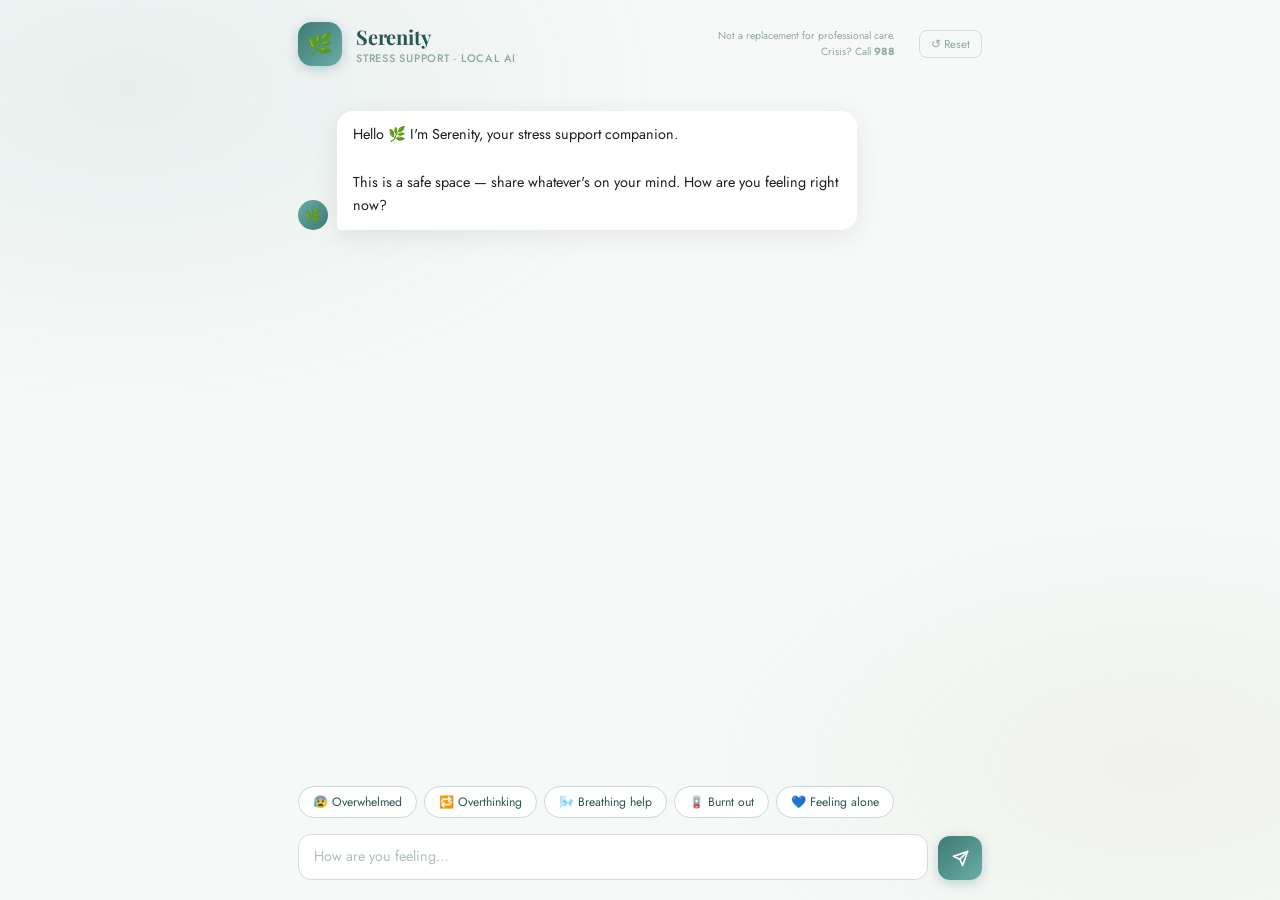
<file: index.html>
<!DOCTYPE html>
<html lang="en">
<head>
<meta charset="UTF-8"/>
<meta name="viewport" content="width=device-width, initial-scale=1.0"/>
<title>Serenity — Stress Support</title>
<link href="https://fonts.googleapis.com/css2?family=Playfair+Display:ital,wght@0,500;1,400&family=Jost:wght@300;400;500&display=swap" rel="stylesheet"/>
<style>
:root {
  --ink:      #1C2026;
  --mist:     #EEF3F1;
  --teal:     #3D7A74;
  --teal-lt:  #6BADA7;
  --teal-dk:  #295752;
  --fog:      #F6F9F8;
  --warm-mid: #8FA8A5;
  --sand:     #C9B99A;
  --crisis:   #B03A2E;
  --r:        16px;
  --sh:       0 6px 28px rgba(0,0,0,.08);
}
*, *::before, *::after { box-sizing: border-box; margin: 0; padding: 0; }

body {
  font-family: 'Jost', sans-serif;
  background: var(--fog);
  color: var(--ink);
  height: 100dvh;
  display: grid;
  grid-template-rows: auto auto 1fr auto auto;
  max-width: 740px;
  margin: 0 auto;
  position: relative;
  overflow: hidden;
}

/* ── Ambient background ── */
body::before {
  content: '';
  position: fixed; inset: 0;
  background:
    radial-gradient(ellipse 60% 50% at 10% 10%, rgba(61,122,116,.08) 0%, transparent 70%),
    radial-gradient(ellipse 50% 40% at 90% 85%, rgba(201,185,154,.12) 0%, transparent 70%);
  pointer-events: none;
  z-index: 0;
}

/* ── Header ── */
header {
  padding: 22px 28px 0;
  display: flex;
  align-items: center;
  gap: 14px;
  position: relative;
  z-index: 1;
}
.mark {
  width: 44px; height: 44px;
  border-radius: 14px;
  background: linear-gradient(135deg, var(--teal) 0%, var(--teal-lt) 100%);
  display: flex; align-items: center; justify-content: center;
  font-size: 21px;
  box-shadow: 0 3px 12px rgba(61,122,116,.30);
  flex-shrink: 0;
}
.brand h1 {
  font-family: 'Playfair Display', serif;
  font-size: 1.25rem;
  color: var(--teal-dk);
  letter-spacing: -.01em;
}
.brand p {
  font-size: .68rem;
  color: var(--warm-mid);
  text-transform: uppercase;
  letter-spacing: .07em;
  font-weight: 500;
}
.crisis-note {
  margin-left: auto;
  font-size: .65rem;
  color: var(--warm-mid);
  text-align: right;
  line-height: 1.5;
}
#reset-btn {
  background: none;
  border: 1px solid #D3DDD9;
  border-radius: 8px;
  padding: 5px 11px;
  font-size: .72rem;
  font-family: 'Jost', sans-serif;
  color: var(--warm-mid);
  cursor: pointer;
  margin-left: 10px;
  transition: background .15s;
}
#reset-btn:hover { background: #E8EFED; }

/* ── Intent ribbon ── */
.ribbon {
  padding: 8px 28px 0;
  min-height: 30px;
  position: relative; z-index: 1;
}
.chip {
  display: inline-flex; align-items: center; gap: 5px;
  font-size: .7rem; font-weight: 500; letter-spacing: .04em;
  padding: 3px 10px; border-radius: 20px;
  opacity: 0; transition: opacity .35s;
}
.chip.show { opacity: 1; }
.chip.breathing  { background: #D6EAF8; color: #1A6F9E; }
.chip.cbt        { background: #D5F5E3; color: #1A7A47; }
.chip.validation { background: #FEF9E7; color: #9A7D0A; }
.chip.crisis     { background: #FDEDEC; color: var(--crisis); font-weight: 600; }
.chip.general    { background: #ECF0F1; color: #7F8C8D; }

/* ── Chat area ── */
#chat {
  overflow-y: auto;
  padding: 14px 28px;
  display: flex;
  flex-direction: column;
  gap: 14px;
  position: relative; z-index: 1;
  scroll-behavior: smooth;
}
#chat::-webkit-scrollbar { width: 4px; }
#chat::-webkit-scrollbar-track { background: transparent; }
#chat::-webkit-scrollbar-thumb { background: #C5D4D1; border-radius: 4px; }

.row {
  display: flex;
  animation: rise .28s ease both;
}
.row.user { justify-content: flex-end; }
.row.bot  { align-items: flex-end; gap: 9px; }

@keyframes rise {
  from { opacity: 0; transform: translateY(10px); }
  to   { opacity: 1; transform: translateY(0); }
}

.av {
  width: 30px; height: 30px;
  border-radius: 50%;
  background: linear-gradient(135deg, var(--teal-lt), var(--teal));
  display: flex; align-items: center; justify-content: center;
  font-size: 13px; flex-shrink: 0;
}

.bub {
  max-width: 76%;
  padding: 12px 16px;
  border-radius: var(--r);
  font-size: .9rem;
  line-height: 1.65;
}
.row.user .bub {
  background: var(--teal);
  color: #fff;
  border-bottom-right-radius: 4px;
}
.row.bot .bub {
  background: #fff;
  color: var(--ink);
  border-bottom-left-radius: 4px;
  box-shadow: var(--sh);
}
.row.bot .bub.crisis {
  border-left: 3px solid var(--crisis);
}

/* typing dots */
.dots { display: flex; gap: 5px; padding: 6px 2px; }
.d {
  width: 7px; height: 7px;
  border-radius: 50%;
  background: var(--teal-lt);
  animation: bob .85s ease infinite;
}
.d:nth-child(2) { animation-delay: .17s; }
.d:nth-child(3) { animation-delay: .34s; }
@keyframes bob { 0%,100%{transform:translateY(0)} 45%{transform:translateY(-7px)} }

/* ── Quick prompts ── */
#quick {
  padding: 0 28px 6px;
  display: flex; flex-wrap: wrap; gap: 7px;
  position: relative; z-index: 1;
}
.qb {
  background: #fff;
  border: 1.5px solid #C8DAD7;
  color: var(--teal-dk);
  border-radius: 20px;
  padding: 6px 14px;
  font-size: .76rem;
  font-family: 'Jost', sans-serif;
  cursor: pointer;
  transition: background .15s, border-color .15s;
}
.qb:hover { background: #E0F0EE; border-color: var(--teal-lt); }

/* ── Input bar ── */
#bar {
  padding: 10px 28px 20px;
  display: flex; gap: 10px; align-items: flex-end;
  position: relative; z-index: 1;
}
#msg {
  flex: 1;
  resize: none;
  border: 1.5px solid #D3DDD9;
  border-radius: 13px;
  padding: 11px 15px;
  font-family: 'Jost', sans-serif;
  font-size: .9rem;
  color: var(--ink);
  background: #fff;
  outline: none;
  line-height: 1.5;
  max-height: 110px;
  transition: border-color .2s;
}
#msg:focus { border-color: var(--teal); }
#msg::placeholder { color: #B0C0BD; }
#send {
  width: 44px; height: 44px;
  border-radius: 12px;
  border: none;
  background: linear-gradient(135deg, var(--teal) 0%, var(--teal-lt) 100%);
  color: #fff;
  cursor: pointer;
  display: flex; align-items: center; justify-content: center;
  flex-shrink: 0;
  box-shadow: 0 3px 12px rgba(61,122,116,.30);
  transition: opacity .15s, transform .1s;
}
#send:hover { opacity: .88; }
#send:active { transform: scale(.94); }
#send:disabled { opacity: .35; cursor: not-allowed; }
</style>
</head>
<body>

<header>
  <div class="mark">🌿</div>
  <div class="brand">
    <h1>Serenity</h1>
    <p>Stress Support · Local AI</p>
  </div>
  <p class="crisis-note">Not a replacement for professional care.<br>Crisis? Call <strong>988</strong></p>
  <button id="reset-btn" onclick="resetChat()">↺ Reset</button>
</header>

<div class="ribbon"><span class="chip" id="chip"></span></div>

<div id="chat"></div>

<div id="quick">
  <button class="qb" onclick="useQuick('I feel so overwhelmed right now.')">😰 Overwhelmed</button>
  <button class="qb" onclick="useQuick('I can\'t stop overthinking.')">🔁 Overthinking</button>
  <button class="qb" onclick="useQuick('I need a breathing exercise.')">🌬️ Breathing help</button>
  <button class="qb" onclick="useQuick('I feel completely burnt out.')">🪫 Burnt out</button>
  <button class="qb" onclick="useQuick('Nobody understands what I\'m going through.')">💙 Feeling alone</button>
</div>

<div id="bar">
  <textarea id="msg" rows="1" placeholder="How are you feeling…"></textarea>
  <button id="send" onclick="send()">
    <svg width="17" height="17" viewBox="0 0 24 24" fill="none" stroke="currentColor" stroke-width="2.3" stroke-linecap="round" stroke-linejoin="round">
      <line x1="22" y1="2" x2="11" y2="13"/><polygon points="22 2 15 22 11 13 2 9 22 2"/>
    </svg>
  </button>
</div>

<script>
const API = 'http://localhost:5000';
let sid = null, busy = false;

const chatEl = document.getElementById('chat');
const msgEl  = document.getElementById('msg');
const sendEl = document.getElementById('send');
const chipEl = document.getElementById('chip');
const quickEl= document.getElementById('quick');

const CHIP_META = {
  breathing:  { label: '🌬️ Breathing support',        cls: 'breathing'  },
  cbt:        { label: '🧠 Thought-reframing',          cls: 'cbt'        },
  validation: { label: '💙 Listening & validation',    cls: 'validation' },
  crisis:     { label: '🚨 Crisis resources included', cls: 'crisis'     },
  general:    { label: '🌿 General support',           cls: 'general'    },
};

msgEl.addEventListener('input', () => {
  msgEl.style.height = 'auto';
  msgEl.style.height = Math.min(msgEl.scrollHeight, 110) + 'px';
});
msgEl.addEventListener('keydown', e => {
  if (e.key === 'Enter' && !e.shiftKey) { e.preventDefault(); send(); }
});

function bubble(role, html, crisis = false) {
  const row = document.createElement('div');
  row.className = `row ${role}`;
  if (role === 'bot') {
    const av = document.createElement('div');
    av.className = 'av'; av.textContent = '🌿';
    row.appendChild(av);
  }
  const b = document.createElement('div');
  b.className = 'bub' + (crisis ? ' crisis' : '');
  b.innerHTML = html
    .replace(/\*\*(.*?)\*\*/g, '<strong>$1</strong>')
    .replace(/•/g, '•')
    .replace(/\n/g, '<br>');
  row.appendChild(b);
  chatEl.appendChild(row);
  chatEl.scrollTop = chatEl.scrollHeight;
}

function showTyping() {
  const row = document.createElement('div');
  row.id = 'trow'; row.className = 'row bot';
  const av = document.createElement('div'); av.className='av'; av.textContent='🌿';
  const b  = document.createElement('div'); b.className='bub';
  b.innerHTML = '<div class="dots"><div class="d"></div><div class="d"></div><div class="d"></div></div>';
  row.appendChild(av); row.appendChild(b);
  chatEl.appendChild(row);
  chatEl.scrollTop = chatEl.scrollHeight;
}
function hideTyping() { document.getElementById('trow')?.remove(); }

function setChip(intent) {
  const m = CHIP_META[intent] || CHIP_META.general;
  chipEl.textContent = m.label;
  chipEl.className   = `chip ${m.cls} show`;
}

async function send() {
  const text = msgEl.value.trim();
  if (!text || busy) return;
  quickEl.style.display = 'none';
  bubble('user', text);
  msgEl.value = ''; msgEl.style.height = 'auto';
  busy = true; sendEl.disabled = true;
  showTyping();

  try {
    const r    = await fetch(`${API}/chat`, {
      method: 'POST',
      headers: {'Content-Type':'application/json'},
      body: JSON.stringify({ message: text, session_id: sid }),
    });
    const data = await r.json();
    hideTyping();
    sid = data.session_id;
    setChip(data.intent);
    bubble('bot', data.response, data.intent === 'crisis');
  } catch {
    hideTyping();
    bubble('bot', '⚠️ Cannot reach the server. Make sure <code>server.py</code> is running on port 5000.');
  } finally {
    busy = false; sendEl.disabled = false; msgEl.focus();
  }
}

function useQuick(t) { msgEl.value = t; send(); }

async function resetChat() {
  if (sid) {
    fetch(`${API}/reset`, {
      method:'POST', headers:{'Content-Type':'application/json'},
      body: JSON.stringify({session_id: sid})
    }).catch(()=>{});
  }
  sid = null;
  chatEl.innerHTML = '';
  chipEl.className = 'chip';
  quickEl.style.display = 'flex';
  greet();
}

function greet() {
  bubble('bot',
    "Hello 🌿 I'm Serenity, your stress support companion.\n\n" +
    "This is a safe space — share whatever's on your mind. " +
    "How are you feeling right now?"
  );
}

greet();
</script>
</body>
</html>
</file>
